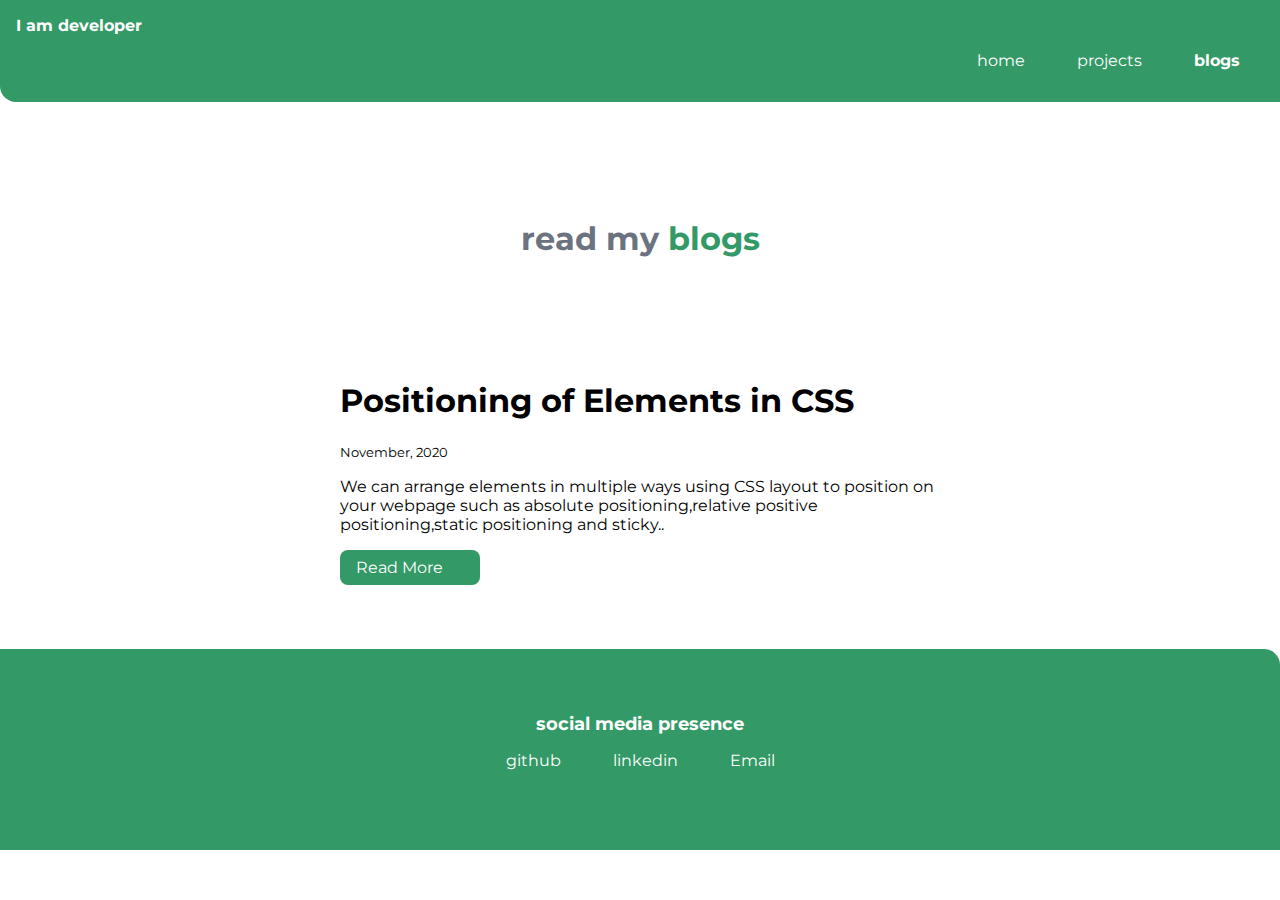
<file: blogs.html>
<!doctype html>
<html lang="en-us" dir="ltr">
<head>
<meta charset="utf-8">
<meta name="description" content="creating blog">
<meta name="viewport" content="width=device-width initial-scale=1.0">
<meta http-equiv="refresh" content="10">
    <title>blogs | Lakshmi Durga</title>
    <link href="styled.css" rel="stylesheet"/>
</head>
<body>
    <nav class="navigation container">
        <div class="nav-brand">I am developer</div>
        <ul class="list-non-bullet nav-pills">
            <li class="list-item-inline">
                <a class="link" href="/">home</a>
            </li>
            <li class="list-item-inline">
                <a class="link " href="/projects.html">projects</a>
            </li>
            <li class="list-item-inline">
                <a class="link link-active" href="/blogs.html">blogs</a>
            </li>
        </ul>
    </nav>

    <header class="hero">
        <h1 class="hero-heading">read my <span class="heading-inverted">blogs</span></h1>
    </header>

    <ul class="list-non-bullet">

        <li>
            <article class="showcase-list container container-center ">
                <h1>Positioning of Elements in CSS</h1>
            <small>November, 2020</small>
            <p>We can arrange elements in multiple ways using CSS layout to position on your webpage such as absolute positioning,relative positive positioning,static positioning and sticky..</p>
            <a class="link link-primary" href="position.html">Read More</a>
            </article>
            
        </li>

       

    </ul>

    <footer class="footer">
        <div class="footer-header">social media presence</div>
        <ul class="social-links list-non-bullet">
            <li class="list-item-inline">
                <a class="link" href="https://github.com/ketharaju-Lakshmi-durga">
                    github
                </a>
            </li>
       
            <li class="list-item-inline">
                <a class="link" href="https://www.linkedin.com/in/lakshmi-durga-ketharaju-6919a715a">
                    linkedin
                </a>
            </li>
            <li class="list-item-inline">
                <a class="link" href="mailto:lakshmidurgaketharaju@gmail.com">
                    Email
                </a>

            </li>
        </ul>
    </footer>
    
</body>
</html>
</file>
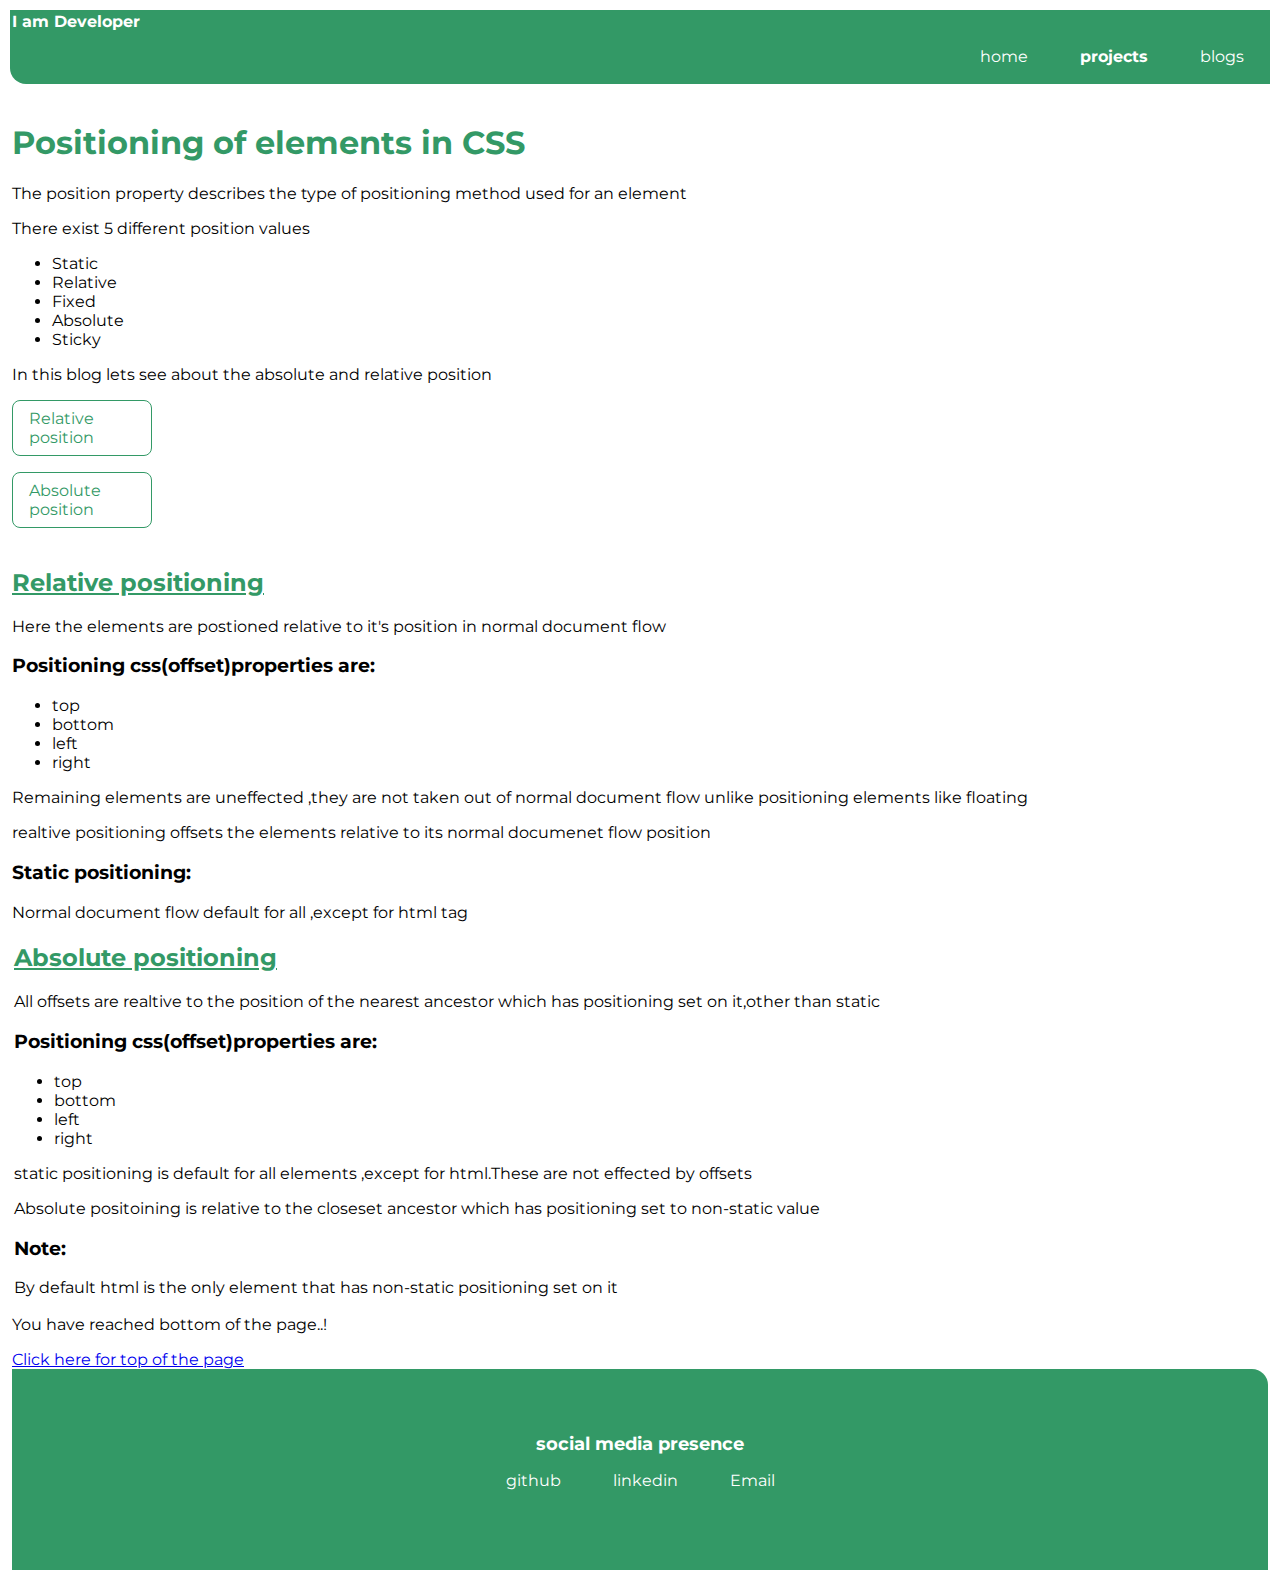
<file: position.html>
<!doctype html>
<html lang="en-us" dir="ltr">
<head>
<meta charset="utf-8">
<meta name="description" content="creating blog">
<meta name="viewport" content="width=device-width initial-scale=1.0">
<meta http-equiv="refresh" content="10">
<link href="styled.css" rel="stylesheet"/>
<title>Positioning of elements in CSS</title>
<style>
    body{
        padding:10px;
    }
h1{
	color:#339966;
}
h2{
	color:#339966;
	text-decoration:underline;
}

#section1,#section2,.container{
	font-size:1rem;
	padding:2px;
}
.pad{
    padding-bottom:2px;
}
</style>
</head>
<body>
 <nav class="navigation container">
        <div class="nav-brand">I am Developer</div>
        <ul class="list-non-bullet nav-pills">
            <li class="list-item-inline">
                <a class="link" href="/">home</a>
            </li>
            <li class="list-item-inline">
                <a class="link link-active" href="/projects.html">projects</a>
            </li>
            <li class="list-item-inline">
                <a class="link" href="/blogs.html">blogs</a>
            </li>
        </ul>
    </nav>
<p id="top"></p>
<div class=container>
<h1>Positioning of elements in CSS</h1>
<p>The position property describes the type of positioning method used for an element</p>
<p>There exist 5 different position values</p>
<ul>
    <li>Static</li>
    <li>Relative</li>
    <li>Fixed</li>
    <li>Absolute</li>
    <li>Sticky</li>
</ul>
<p>In this blog lets see about the absolute and relative position</p>
<ul class="list-non-bullet">
<li><a class="link link-secondary" href="#section1">Relative position</a></li>
<li><a class="link link-secondary" href="#section2">Absolute position</a></li>
</div>
</ul>
<section id="section1">
<h2>Relative positioning</h2>
<p>Here the elements are postioned relative to it's position in normal document flow</p>
<h3>Positioning css(offset)properties are:</h3>
<ul>
<li>top</li>
<li>bottom</li>
<li>left</li>
<li>right</li>
</ul>

<p>Remaining elements are uneffected ,they are not taken out of normal document flow unlike positioning elements like floating</p>
<p>realtive positioning offsets the elements relative to its normal documenet flow position</p>
<aside><h3>Static positioning:</h3>Normal document flow default for all ,except for html tag</aside>
<section id="section2">
<h2>Absolute positioning</h2>
<p>All offsets are realtive to the position of the nearest ancestor which has positioning set on it,other than static</p>
<h3>Positioning css(offset)properties are:</h3>
<ul>
<li>top</li>
<li>bottom</li>
<li>left</li>
<li>right</li>
</ul>

<p>static positioning is default for all elements ,except for html.These are not effected by offsets</p>
<p>Absolute positoining is relative to the closeset ancestor which has positioning set to non-static value</p>
<aside><h3>Note:</h3>By default html is the only element that has non-static positioning set on it</aside>
</section>
<p>You have reached bottom of the page..!</p>
<a class="pad" href="#top">Click here for top of the page</a>
<footer class="footer">
    <div class="footer-header">social media presence</div>
    <ul class="social-links list-non-bullet">
         <li class="list-item-inline">
            <a class="link" href="https://github.com/ketharaju-Lakshmi-durga">
                github
            </a>
        </li>
   
        <li class="list-item-inline">
            <a class="link" href="https://www.linkedin.com/in/lakshmi-durga-ketharaju-6919a715a">
                linkedin
            </a>
        </li>
        <li class="list-item-inline">
            <a class="link" href="mailto:lakshmidurgaketharaju@gmail.com">
                Email
            </a>

        </li>
        
    </ul>
</footer>


</body>
</html>
</file>
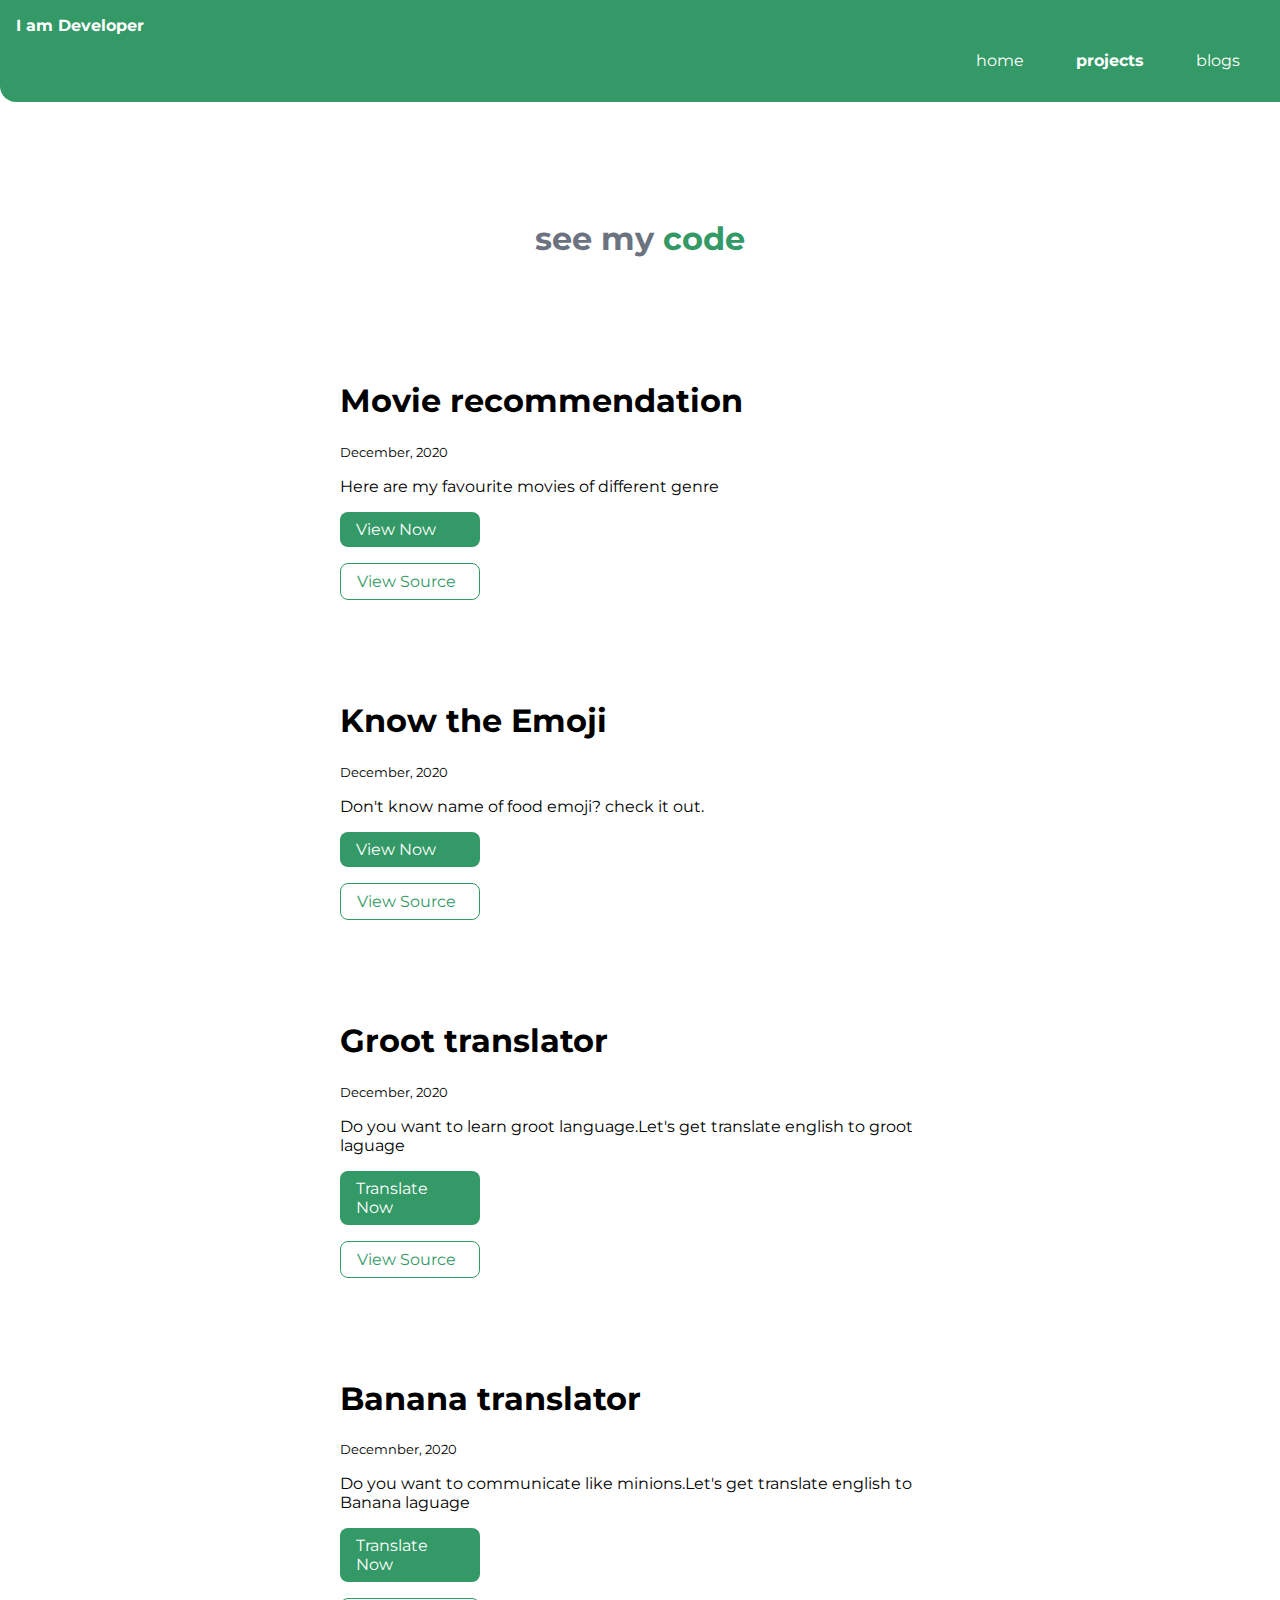
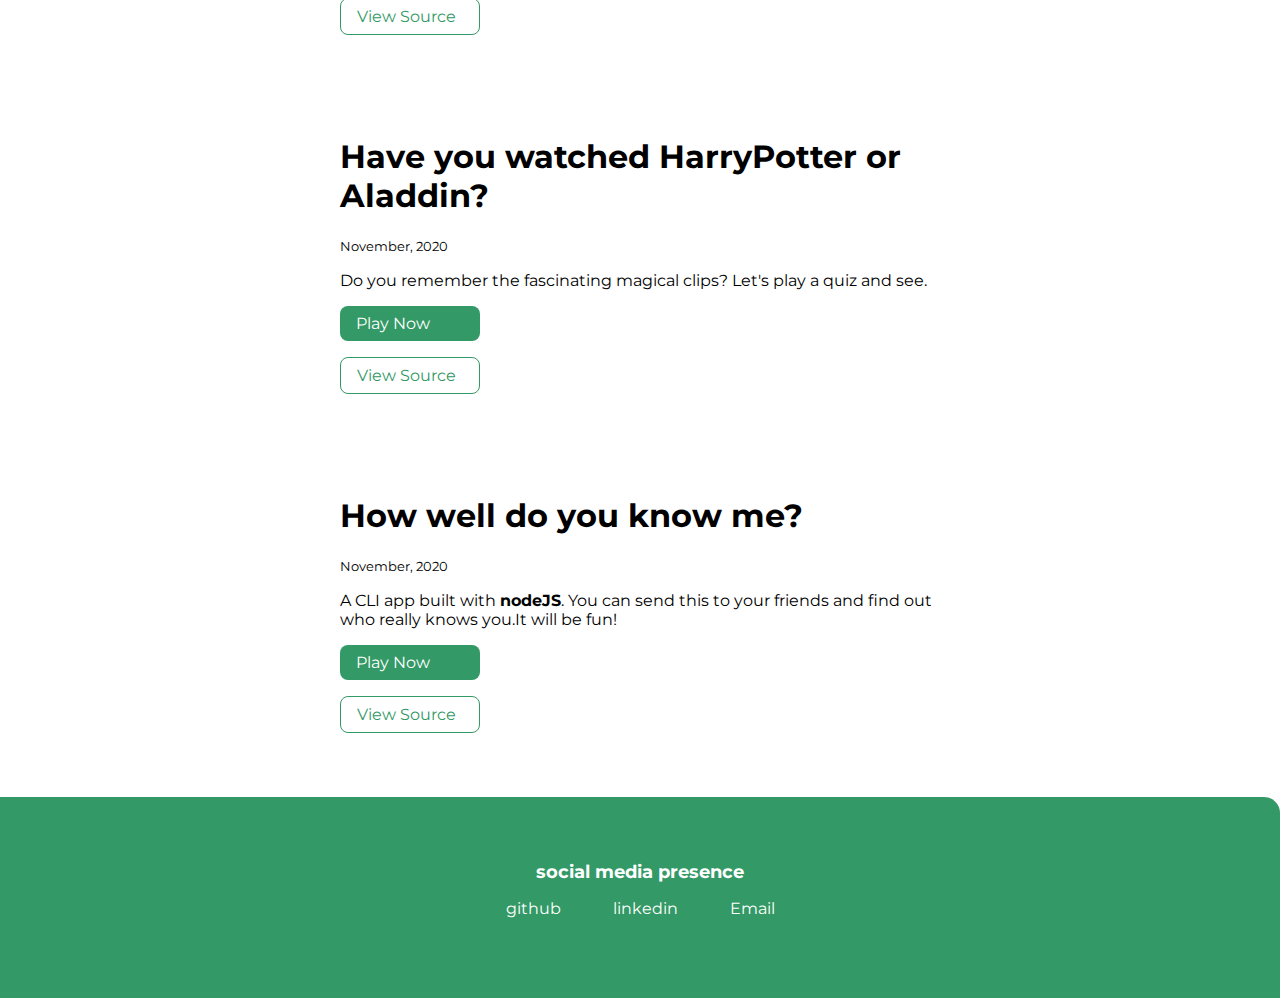
<file: projects.html>
<!doctype html>
<html lang="en-us" dir="ltr">
<head>
<meta charset="utf-8">
<meta name="description" content="Showcaseprojects">
<meta name="viewport" content="width=device-width initial-scale=1.0">
<meta http-equiv="refresh" content="10">
<link href="styled.css" rel="stylesheet"/>
<title>projects | Lakshmi Durga</title>
</head>
<body>
    <nav class="navigation container">
        <div class="nav-brand">I am Developer</div>
        <ul class="list-non-bullet nav-pills">
            <li class="list-item-inline">
                <a class="link" href="/">home</a>
            </li>
            <li class="list-item-inline">
                <a class="link link-active" href="/projects.html">projects</a>
            </li>
            <li class="list-item-inline">
                <a class="link" href="/blogs.html">blogs</a>
            </li>
        </ul>
    </nav>

    <header class="hero">
        <h1 class="hero-heading">see my <span class="heading-inverted"> code</span></h1>
    </header>

    <ul class="list-non-bullet">
        <li>
            <article class="showcase-list container container-center">
                <h1>Movie recommendation</h1>
            <small>December, 2020</small>
            <p>Here are my favourite movies of different genre</p>

            <a class="link link-primary" href="https://p4n2p.csb.app/">View Now</a>
            <a class="link link-secondary" href="https://github.com/ketharaju-Lakshmi-durga/movie-recommendor-app.git">View Source</a>
            </article>
            
        </li>
        <li>
            <article class="showcase-list container container-center">
                <h1>Know the Emoji</h1>
            <small>December, 2020</small>
            <p>Don't know name of food emoji? check it out.</p>

            <a class="link link-primary" href="https://vbs7m.csb.app/">View Now</a>

            <a class="link link-secondary" href="https://github.com/ketharaju-Lakshmi-durga/emoji-interpreter-app.git">View Source</a>
            </article>
            
        </li>
        <li>
            <article class="showcase-list container container-center">
                <h1>Groot translator</h1>
            <small>December, 2020</small>
            <p>Do you want to learn groot language.Let's get translate english to groot laguage</p>

            <a class="link link-primary" href="https://groot-translate-marvel.netlify.app/">Translate Now</a>
            <a class="link link-secondary" href="https://github.com/ketharaju-Lakshmi-durga/groot-translator-neog">View Source</a>

            </article>
            
        </li>
        <li>
            <article class="showcase-list container container-center">
                <h1>Banana translator</h1>
            <small>Decemnber, 2020</small>
            <p>Do you want to communicate like minions.Let's get translate english to Banana laguage</p>

            <a class="link link-primary" href="https://minion-translate-neog.netlify.app/">Translate Now</a>
            <a class="link link-secondary" href="https://github.com/ketharaju-Lakshmi-durga/minion-translate">View Source</a>

            </article>
            
        </li>


        <li>
            <article class="showcase-list container container-center">
                <h1>Have you watched HarryPotter or Aladdin?</h1>
            <small>November, 2020</small>
            <p>Do you remember the fascinating magical clips? Let's play a quiz and see.</p>

            <a class="link link-primary" href="https://repl.it/@durgaketharaj/Game-quiz?embed=true">Play Now</a>
            <a class="link link-secondary" href="https://github.com/ketharaju-Lakshmi-durga/quiz-on-movies/blob/main/index.js">View Source</a>

            </article>
            
        </li>

        <li>
            <article class="showcase-list container container-center ">
                <h1>How well do you know me?</h1>
                <small>November, 2020</small>
                <p>A CLI app built with <strong>nodeJS</strong>. You can send this to your friends and find out who really knows you.It will be fun!</p>
    
                <a class="link link-primary" href="https://repl.it/@durgaketharaj/Assignment-1mark-1-1?embed=true">Play Now</a>
                <a class="link link-secondary" href="https://github.com/ketharaju-Lakshmi-durga/quiz-on-aboutme">View Source</a>
            </article>
            
        </li>

    </ul>

    <footer class="footer">
        <div class="footer-header">social media presence</div>
        <ul class="social-links list-non-bullet">
             <li class="list-item-inline">
                <a class="link" href="https://github.com/ketharaju-Lakshmi-durga">
                    github
                </a>
            </li>
       
            <li class="list-item-inline">
                <a class="link" href="https://www.linkedin.com/in/lakshmi-durga-ketharaju-6919a715a">
                    linkedin
                </a>
            </li>
            <li class="list-item-inline">
                <a class="link" href="mailto:lakshmidurgaketharaju@gmail.com">
                    Email
                </a>

            </li>
            
        </ul>
    </footer>
    
</body>
</html>
</file>
<file: styled.css>
@import url('https://fonts.googleapis.com/css2?family=Montserrat:wght@400;700&display=swap');

:root {
    --primary-color: #339966;
    --off-white: #F3F4F6;
    --dark-gray: #6B7280;
}

body {
    font-family: 'Montserrat', sans-serif;
    margin: 0px
}

hr {
    margin: 2rem 0rem;
}

/** spaces **/

.margin-md {
    margin: 2rem;
}

/** container **/
.container {
    padding: 0rem 1rem;
}

.container-center {
    max-width: 600px;
    margin: auto;
}

/** links **/
.link {
    box-sizing: border-box;
    text-decoration: none;
    padding: 0.5rem 1rem;
}

.link-primary {
    background-color: var(--primary-color);
    border-radius: 0.5rem;
    color: white;
    display: block;
    max-width: 140px;
    margin: 1rem 1rem 1rem 0rem;
}

.link-secondary {
    color: var(--primary-color);
    border-radius: 0.5rem;
    border: 1px solid var(--primary-color);
    display: block;
    max-width: 140px;
    margin: 1rem 1rem 1rem 0rem;
}

/** look into BEM naming convention for CSS **/

/** lists **/

.list-non-bullet {
    list-style: none;
    padding-inline-start: 0px;
}

.list-item-inline {
    display: inline;
    padding: 0rem 0.5rem;
}

/** navigation **/

.navigation {
    background-color: var(--primary-color);
    color: white;
    padding: 1rem;
    border-bottom-left-radius: 1rem;
}

.navigation .nav-brand {
    font-weight: bold;
}

.navigation .nav-pills {
    text-align: right;
}

.navigation .link {
    color: white;
}

.navigation .link-active {
    font-weight: bold;
}

/** header **/

.hero {
    padding: 2rem;
    padding-top: 5rem;

}

.hero .hero-img {
    max-width: 80%;
    width: 350px;
    display: block;
    margin: auto;
}

.hero .hero-heading {
    text-align: center;
    padding-top: 1rem;
    color: var(--dark-gray);
}

.hero .hero-heading .heading-inverted {
    color: var(--primary-color);
}

/** sections **/

.section {
    padding: 2rem;
}

.section h1 {
    text-align: center;

}

.ow {
    background-color: var(--off-white);
}

/** footers **/

.footer {
    background-color: var(--primary-color);
    padding: 4rem 1rem;
    text-align: center;
    color: white;
    border-top-right-radius: 1rem;
}

.footer .link {
    color: white
}

.footer .footer-header {
    font-weight: bold;
    font-size: large;
}

.footer ul {
    padding-inline-start: 0px;
}

/** projects **/
.showcase-list {
    padding: 2rem;
}

/** blogs **/
.showcase-blog {
    padding-bottom: 6rem;
}
</file>
